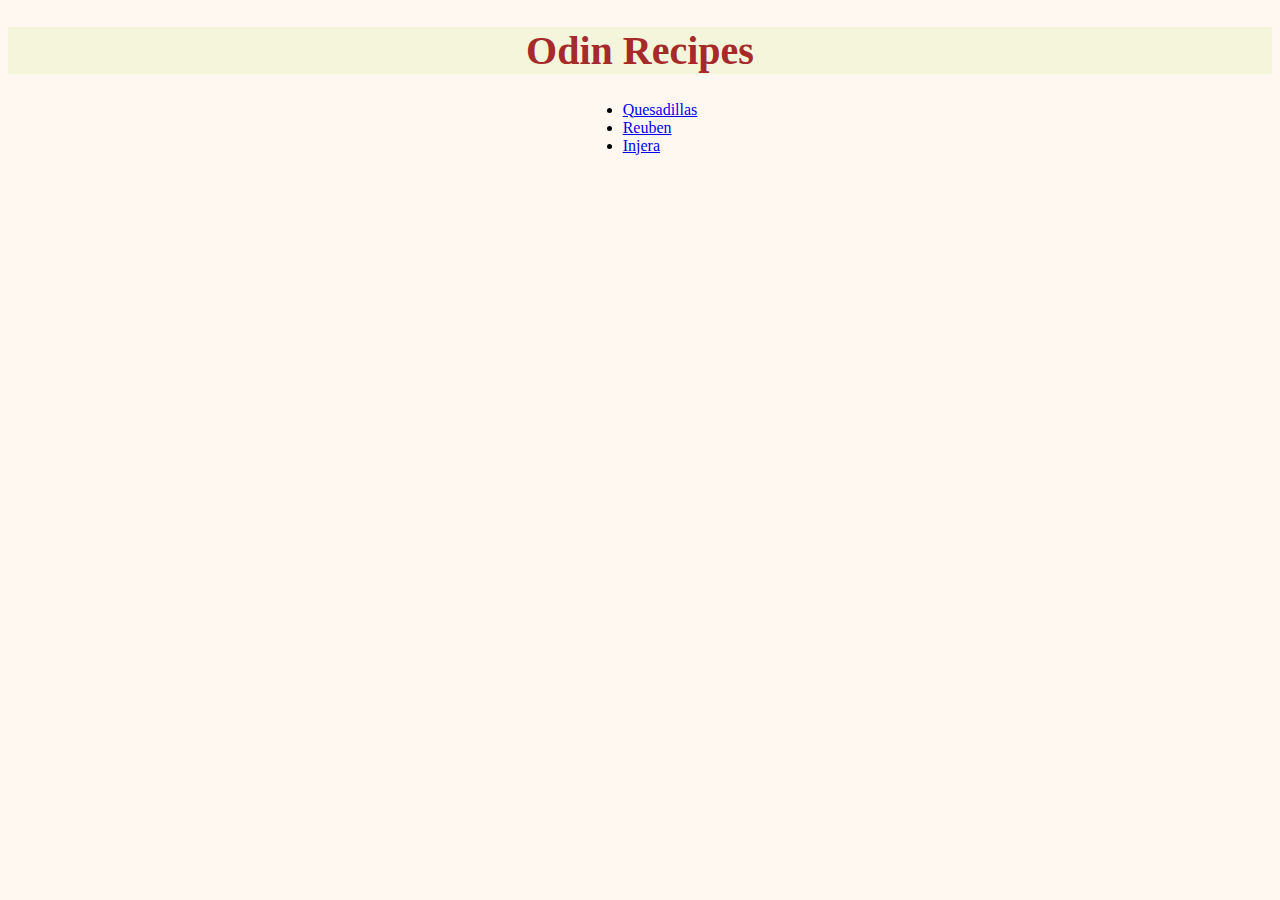
<file: index.html>
<!DOCTYPE html>
<html lang="en">
<head>
    <meta charset="UTF-8">
    <meta name="viewport" content="width=device-width, initial-scale=1.0">
    <title>Home</title>
    <link rel="stylesheet" href="style.css">
</head>
<body>
    <h1 id="title">Odin Recipes</h1>
        <ul>
            <li><a href="./recipes/quesadillas.html">Quesadillas</a></li>
            <li><a href="./recipes/reuben.html">Reuben</a></li>
            <li><a href="./recipes/injera.html">Injera</a></li>
        </ul>
</body>
</html>
</file>
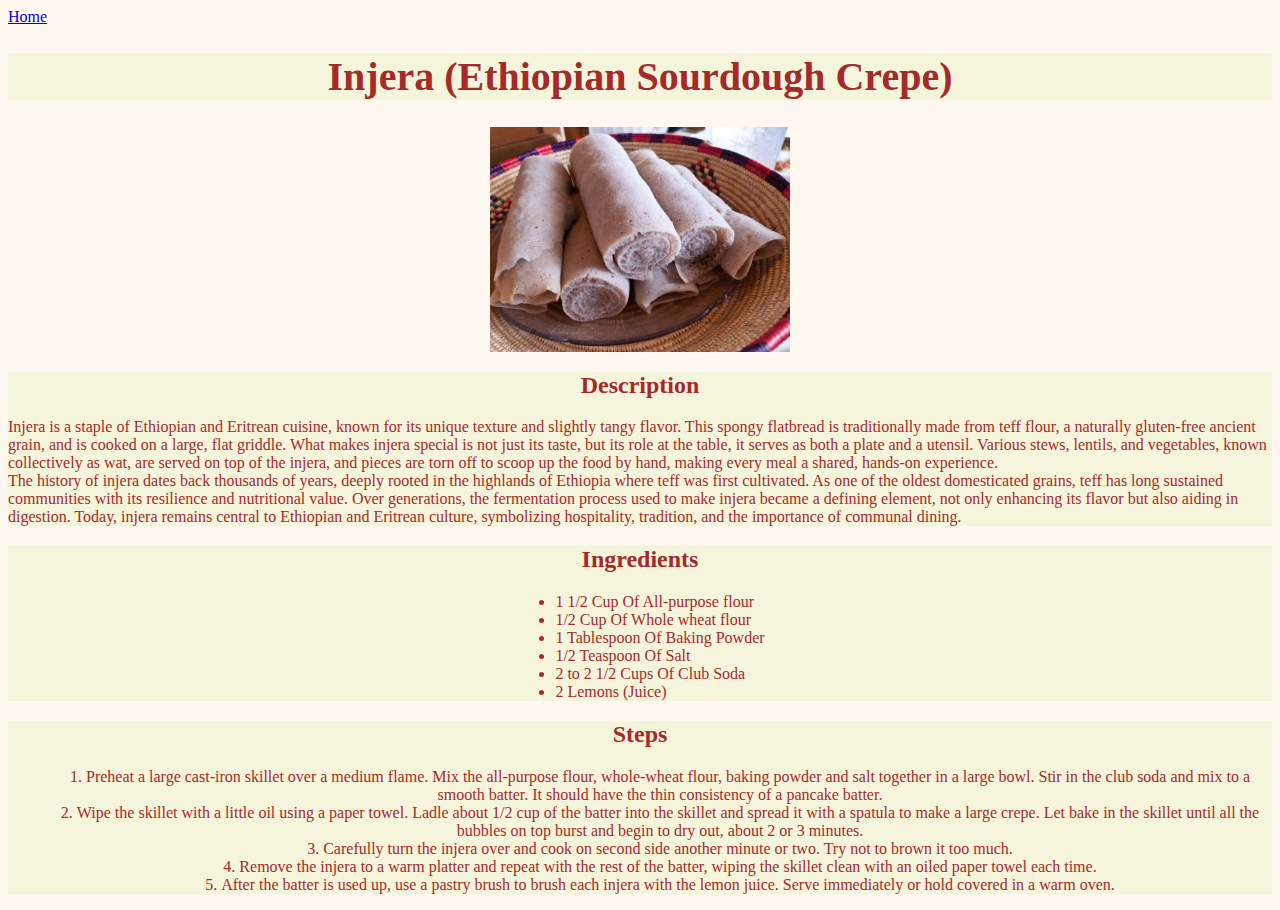
<file: recipes/injera.html>
<!DOCTYPE html>
<html lang="en">
<a href="../index.html">Home</a>
<head>
    <meta charset="UTF-8">
    <meta name="viewport" content="width=device-width, initial-scale=1.0">
    <title>Injera</title>
    <link rel="stylesheet" href="../style.css">
    
</head>
<body>
    <h1 id="title">Injera (Ethiopian Sourdough Crepe)</h1>
        <img src="../images/injera.jpg" alt="A colorful plate with 6 rolls of injera sitting on top." width="300">
    <div class="description">
        <h2>Description</h2>
            <p>
                Injera is a staple of Ethiopian and Eritrean cuisine, known for its unique texture and slightly tangy flavor. This spongy flatbread is traditionally made from teff flour, a naturally gluten-free ancient grain, and is cooked on a large, flat griddle. What makes injera special is not just its taste, but its role at the table, it serves as both a plate and a utensil. Various stews, lentils, and vegetables, known collectively as wat, are served on top of the injera, and pieces are torn off to scoop up the food by hand, making every meal a shared, hands-on experience.
            </p>
            <p>
                The history of injera dates back thousands of years, deeply rooted in the highlands of Ethiopia where teff was first cultivated. As one of the oldest domesticated grains, teff has long sustained communities with its resilience and nutritional value. Over generations, the fermentation process used to make injera became a defining element, not only enhancing its flavor but also aiding in digestion. Today, injera remains central to Ethiopian and Eritrean culture, symbolizing hospitality, tradition, and the importance of communal dining.
            </p>
    </div>
    <div class="ingredients">
        <h2>Ingredients</h2>
            <ul>
                <li>1 1/2 Cup Of All-purpose flour</li>
                <li>1/2 Cup Of Whole wheat flour</li>
                <li>1 Tablespoon Of Baking Powder</li>
                <li>1/2 Teaspoon Of Salt</li>
                <li>2 to 2 1/2 Cups Of Club Soda</li>
                <li>2 Lemons (Juice)</li>
            </ul>
    </div>
    <div class="steps">
        <h2>Steps</h2>
            <ol>
                <li>Preheat a large cast-iron skillet over a medium flame. Mix the all-purpose flour, whole-wheat flour, baking powder and salt together in a large bowl. Stir in the club soda and mix to a smooth batter. It should have the thin consistency of a pancake batter.</li>
                <li>Wipe the skillet with a little oil using a paper towel. Ladle about 1/2 cup of the batter into the skillet and spread it with a spatula to make a large crepe. Let bake in the skillet until all the bubbles on top burst and begin to dry out, about 2 or 3 minutes.</li>
                <li>Carefully turn the injera over and cook on second side another minute or two. Try not to brown it too much.</li>
                <li>Remove the injera to a warm platter and repeat with the rest of the batter, wiping the skillet clean with an oiled paper towel each time.</li>
                <li>After the batter is used up, use a pastry brush to brush each injera with the lemon juice. Serve immediately or hold covered in a warm oven.</li>
            </ol>
    </div>   
</body>
</html>
</file>
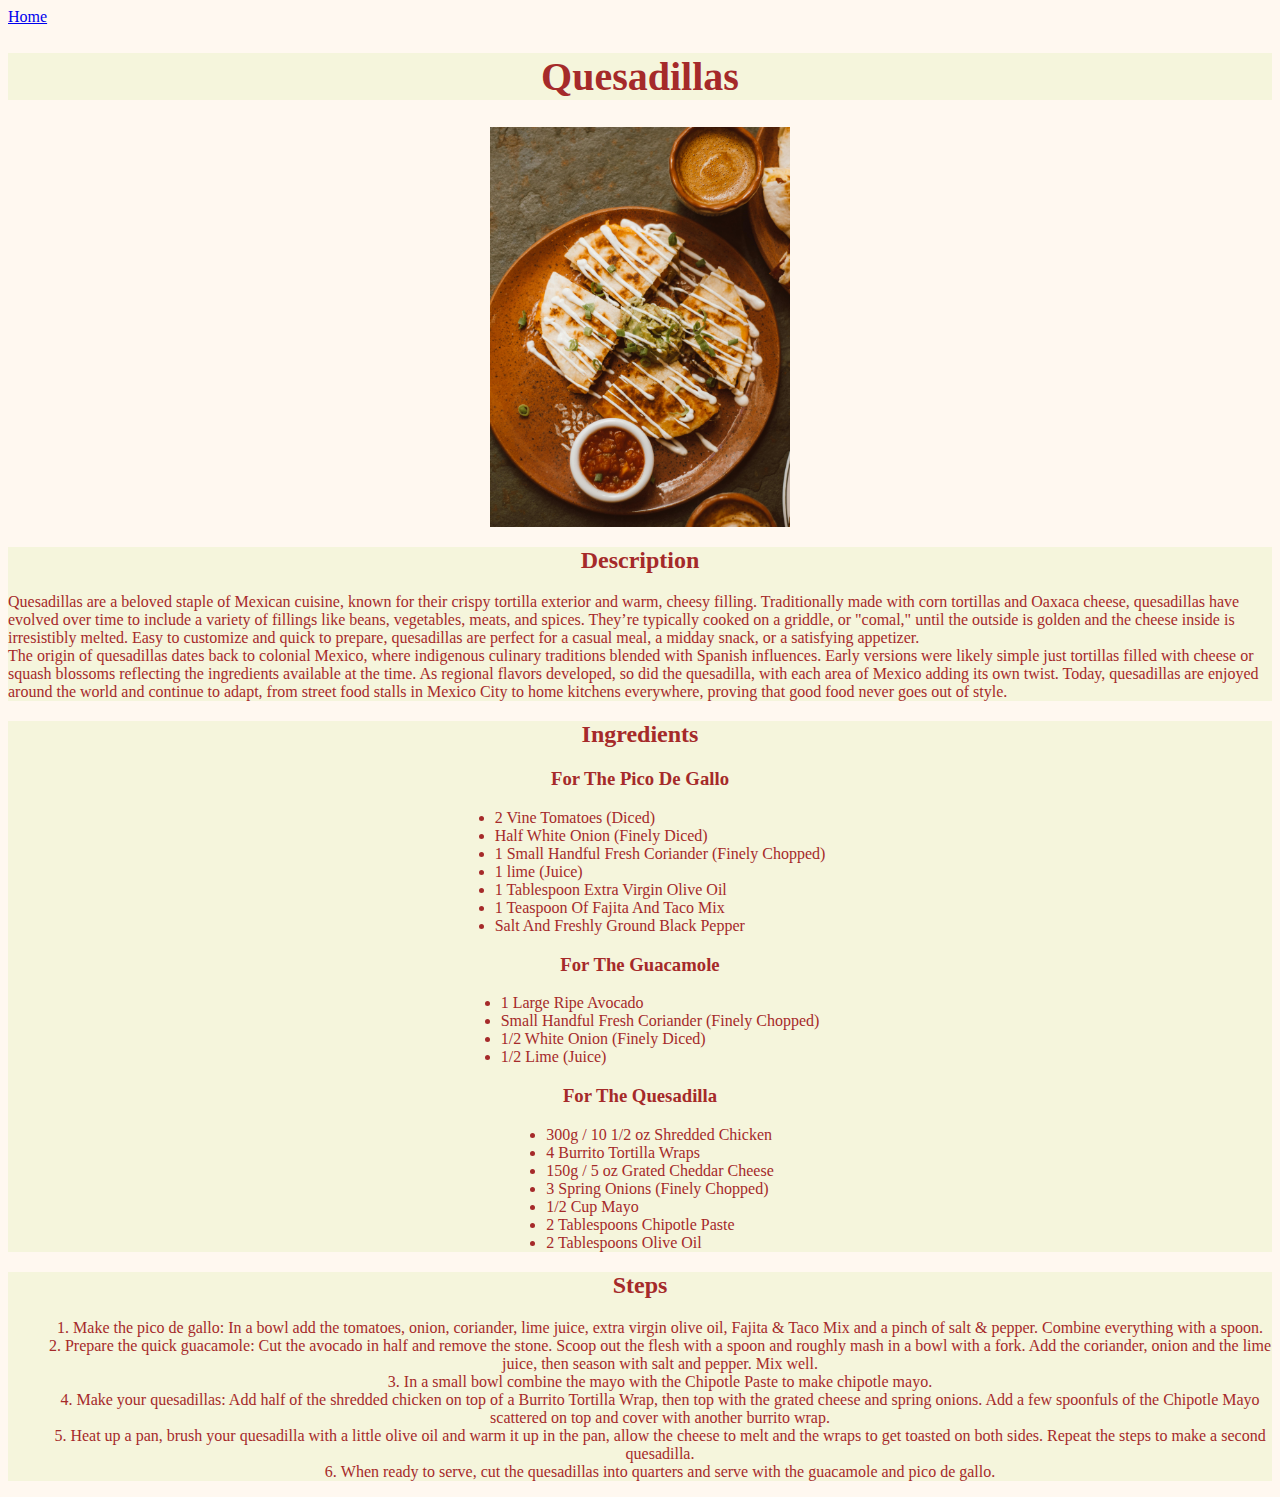
<file: recipes/quesadillas.html>
<!DOCTYPE html>
<html lang="en">
<a href="../index.html">Home</a>
<head>
    <meta charset="UTF-8">
    <meta name="viewport" content="width=device-width, initial-scale=1.0">
    <title>Quesadillas</title>
    <link rel="stylesheet" href="../style.css">
</head>
<body>
    <h1 id="title">Quesadillas</h1>
        <img src="../images/quesadillas.jpg" alt="Quesadillas sitting together in a pile with a white sauce drizzle on top" width="300">
<div class="description">
    <h2>Description</h2>
        <p>
                Quesadillas are a beloved staple of Mexican cuisine, known for their crispy tortilla exterior and warm, cheesy filling. Traditionally made with corn tortillas and Oaxaca cheese, quesadillas have evolved over time to include a variety of fillings like beans, vegetables, meats, and spices. They’re typically cooked on a griddle, or "comal," until the outside is golden and the cheese inside is irresistibly melted. Easy to customize and quick to prepare, quesadillas are perfect for a casual meal, a midday snack, or a satisfying appetizer.
        </p>
        <p>
                The origin of quesadillas dates back to colonial Mexico, where indigenous culinary traditions blended with Spanish influences. Early versions were likely simple just tortillas filled with cheese or squash blossoms reflecting the ingredients available at the time. As regional flavors developed, so did the quesadilla, with each area of Mexico adding its own twist. Today, quesadillas are enjoyed around the world and continue to adapt, from street food stalls in Mexico City to home kitchens everywhere, proving that good food never goes out of style.
        </p>
</div>
<div class="ingredients">
    <h2>Ingredients</h2>
        <h3>For The Pico De Gallo</h3>
            <ul>
                <li>2 Vine Tomatoes (Diced)</li>
                <li>Half White Onion (Finely Diced)</li>
                <li>1 Small Handful Fresh Coriander (Finely Chopped)</li>
                <li>1 lime (Juice)</li>
                <li>1 Tablespoon Extra Virgin Olive Oil</li>
                <li>1 Teaspoon Of Fajita And Taco Mix</li>
                <li>Salt And Freshly Ground Black Pepper</li>
            </ul>
        <h3>For The Guacamole</h3>
            <ul>
                <li>1 Large Ripe Avocado</li>
                <li>Small Handful Fresh Coriander (Finely Chopped)</li>
                <li>1/2 White Onion (Finely Diced)</li>
                <li>1/2 Lime (Juice)</li>
            </ul>
        <h3>For The Quesadilla</h3>
            <ul>
                <li>300g / 10 1/2 oz Shredded Chicken</li>
                <li>4 Burrito Tortilla Wraps</li>
                <li>150g / 5 oz Grated Cheddar Cheese</li>
                <li>3 Spring Onions (Finely Chopped)</li>
                <li>1/2 Cup Mayo</li>
                <li>2 Tablespoons Chipotle Paste</li>
                <li>2 Tablespoons Olive Oil</li>
            </ul>
</div>
<div class="steps">
    <h2>Steps</h2>
        <ol>
            <li>Make the pico de gallo: In a bowl add the tomatoes, onion, coriander, lime juice, extra virgin olive oil, Fajita & Taco Mix and a pinch of salt & pepper. Combine everything with a spoon.</li>
            <li>Prepare the quick guacamole: Cut the avocado in half and remove the stone. Scoop out the flesh with a spoon and roughly mash in a bowl with a fork. Add the coriander, onion and the lime juice, then season with salt and pepper. Mix well.</li>
            <li>In a small bowl combine the mayo with the Chipotle Paste to make chipotle mayo.</li>
            <li>Make your quesadillas: Add half of the shredded chicken on top of a Burrito Tortilla Wrap, then top with the grated cheese and spring onions. Add a few spoonfuls of the Chipotle Mayo scattered on top and cover with another burrito wrap.</li>
            <li>Heat up a pan, brush your quesadilla with a little olive oil and warm it up in the pan, allow the cheese to melt and the wraps to get toasted on both sides. Repeat the steps to make a second quesadilla.</li>
            <li>When ready to serve, cut the quesadillas into quarters and serve with the guacamole and pico de gallo.</li>
        </ol>
</div>    
</body>
</html>
</file>
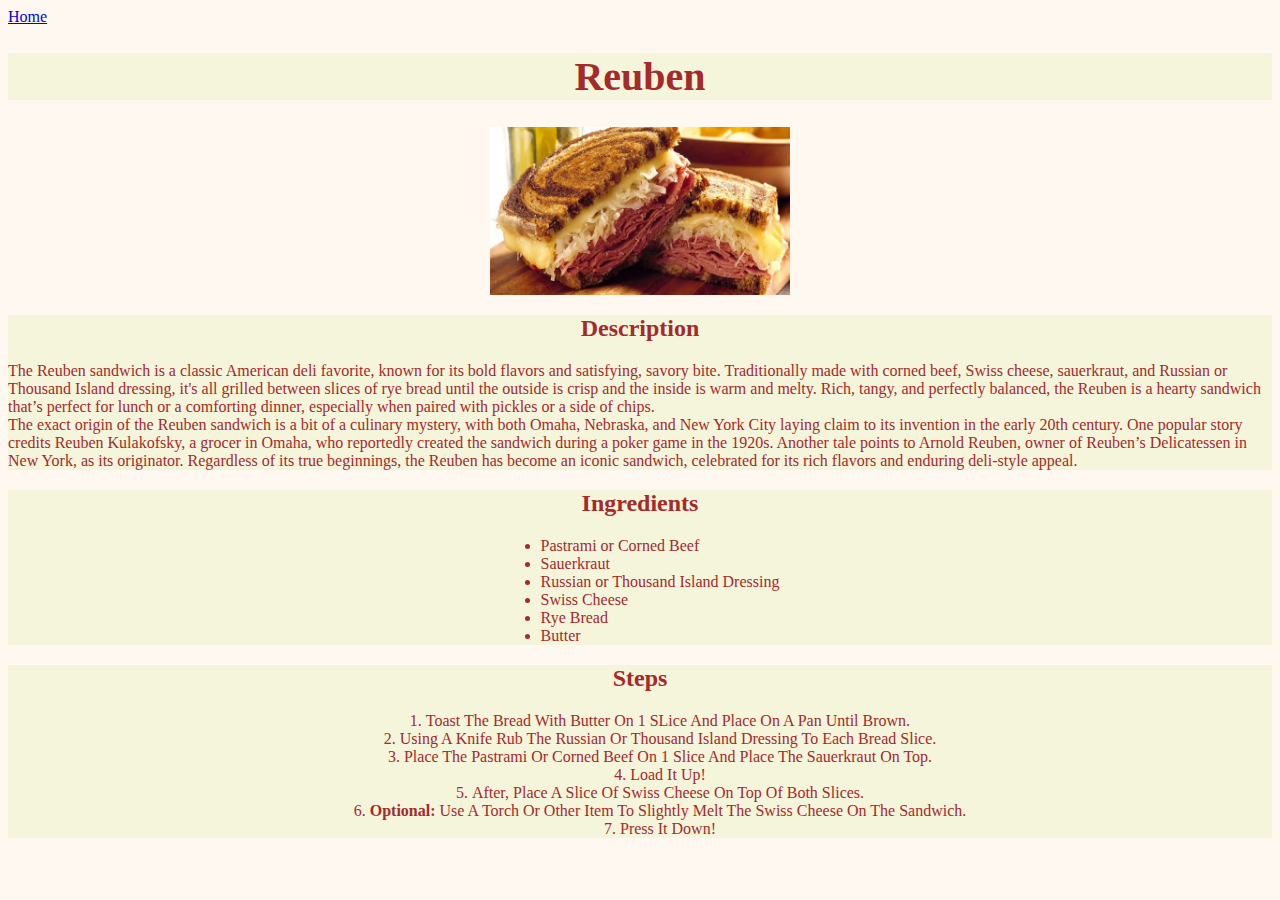
<file: recipes/reuben.html>
<!DOCTYPE html>
<html lang="en">
<a href="../index.html">Home</a>
<head>
    <meta charset="UTF-8">
    <meta name="viewport" content="width=device-width, initial-scale=1.0">
    <title>Reuben</title>
    <link rel="stylesheet" href="../style.css">
</head>
<body>
    <h1 id="title">Reuben</h1>
        <img src="../images/reuben.jpg" alt="A juicy reuben sandwich sitting on a wooden table" width="300">
<div class="description">
    <h2>Description</h2>
        <p>
            The Reuben sandwich is a classic American deli favorite, known for its bold flavors and satisfying, savory bite. Traditionally made with corned beef, Swiss cheese, sauerkraut, and Russian or Thousand Island dressing, it's all grilled between slices of rye bread until the outside is crisp and the inside is warm and melty. Rich, tangy, and perfectly balanced, the Reuben is a hearty sandwich that’s perfect for lunch or a comforting dinner, especially when paired with pickles or a side of chips.
        </p>
        <p>
            The exact origin of the Reuben sandwich is a bit of a culinary mystery, with both Omaha, Nebraska, and New York City laying claim to its invention in the early 20th century. One popular story credits Reuben Kulakofsky, a grocer in Omaha, who reportedly created the sandwich during a poker game in the 1920s. Another tale points to Arnold Reuben, owner of Reuben’s Delicatessen in New York, as its originator. Regardless of its true beginnings, the Reuben has become an iconic sandwich, celebrated for its rich flavors and enduring deli-style appeal.
        </p>
</div>
<div class="ingredients">
    <h2>Ingredients</h2>
        <ul>
            <li>Pastrami or Corned Beef</li>
            <li>Sauerkraut</li>
            <li>Russian or Thousand Island Dressing</li>
            <li>Swiss Cheese</li>
            <li>Rye Bread</li>
            <li>Butter</li>
        </ul>
</div>
<div class="steps">
    <h2>Steps</h2>
        <ol>
            <li>Toast The Bread With Butter On 1 SLice And Place On A Pan Until Brown.</li>
            <li>Using A Knife Rub The Russian Or Thousand Island Dressing To Each Bread Slice.</li>
            <li>Place The Pastrami Or Corned Beef On 1 Slice And Place The Sauerkraut On Top.</li>
            <li>Load It Up!</li>
            <li>After, Place A Slice Of Swiss Cheese On Top Of Both Slices.</li>
            <li><strong>Optional:</strong> Use A Torch Or Other Item To Slightly Melt The Swiss Cheese On The Sandwich.</li>
            <li>Press It Down!</li>
        </ol>
</div>
</body>
</html>
</file>
<file: style.css>
body {
    background-color: #fff8f0;
}

#home {
    font-size: 20px;
}

#title {
    color:brown;
    background-color: #F5F5DC;
    text-align: center;
    font-size: 40px;
}

img {
    display: block;
    margin: 0 auto;
}


.description, .ingredients, .steps {
    color: brown;
    text-align: center;
    background-color: #F5F5DC;
}

p {
    text-align: left;
    margin: 0px;
}

ul {
    width: fit-content;
    margin: 0 auto;
}

ul li {
    text-align: left;
}

ol li {
    text-align: center;
    list-style-position: inside;
}
</file>
